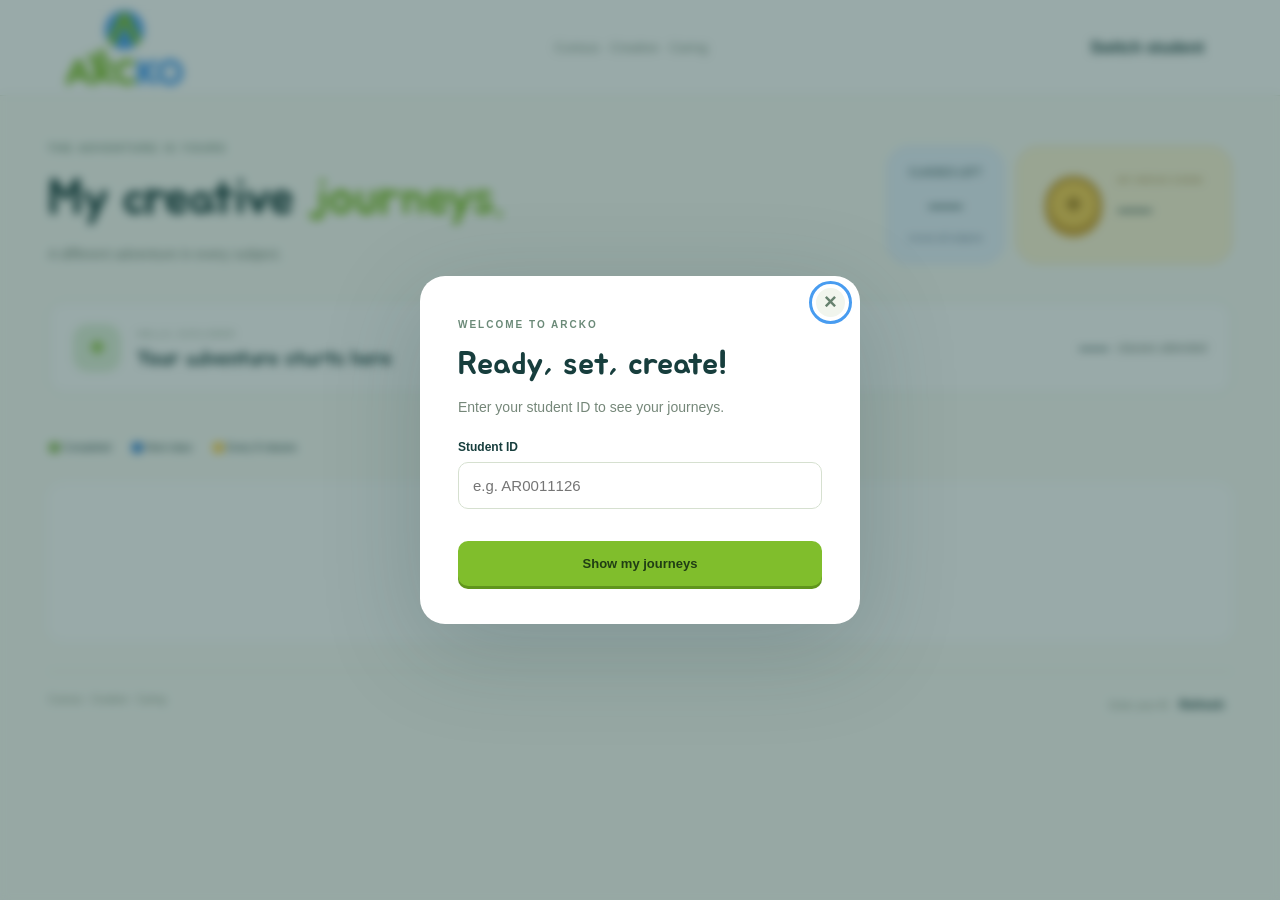
<file: journey/index.html>
<!doctype html><html lang="en"><head><meta charset="UTF-8"><meta name="viewport" content="width=device-width,initial-scale=1"><meta name="robots" content="noindex,nofollow"><meta name="referrer" content="no-referrer"><title>Arcko · My Creative Journeys</title><link rel="stylesheet" href="/journey/style.css?v=subject-maps-1"></head><body><header><a class="brand" href="/journey/" aria-label="Arcko Creative and Design Academy"><svg viewBox="185 340 1140 730" role="img" aria-label="Arcko"><image href="/assets/arcko-logo-original.png" width="1500" height="1500"/></svg></a><span class="tagline">Curious · Creative · Caring</span><button id="switch">Switch student</button></header><main><section class="intro"><div><small class="eyebrow">THE ADVENTURE IS YOURS</small><h1>My creative <em>journeys.</em></h1><p>A different adventure in every subject.</p></div><div class="student-balances"><div class="remaining"><small>CLASSES LEFT</small><strong id="remaining">—</strong><small>Across all subjects</small></div><div class="wallet"><span class="coin">✦</span><div><small>MY ARCKO COINS</small><strong id="coins">—</strong></div></div></div></section><section class="profile"><div class="avatar">✦</div><div><small>HELLO, EXPLORER</small><h2 id="studentLabel">Your adventure starts here</h2></div><div class="attendance-total"><strong id="attended">—</strong><span>classes attended</span></div></section><nav id="subjectTabs" aria-label="Jump to subject journey"></nav><div class="legend"><span>🟢 Completed</span><span>🔵 Next class</span><span>🟡 Every 8 classes</span></div><p id="historyNote" class="history-note"></p><div id="maps"></div><footer><span>Curious · Creative · Caring</span><span><span id="syncStatus" role="status">Enter your ID</span> <button id="refresh">Refresh</button></span></footer></main><dialog id="login"><button class="close" id="closeLogin" aria-label="Close">×</button><small class="eyebrow">WELCOME TO ARCKO</small><h2>Ready, set, create!</h2><p>Enter your student ID to see your journeys.</p><form id="form"><label for="studentId">Student ID</label><input id="studentId" placeholder="e.g. AR0011126" maxlength="18" required autocomplete="off" autocapitalize="characters" spellcheck="false"><p id="error" role="alert"></p><button class="primary" id="submit">Show my journeys</button></form></dialog><dialog id="detail"><button class="close" id="closeDetail" aria-label="Close">×</button><small class="eyebrow" id="detailSubject"></small><p id="detailClass"></p><h2 id="detailTitle"></h2><p id="detailDate"></p></dialog><script src="/config.js"></script><script src="/journey/app.js?v=subject-maps-1"></script></body></html>
</file>
<file: journey/style.css>
:root{--green:#1baa5b;--blue:#1e7fbf;--ink:#173e3d}*{box-sizing:border-box}body{margin:0;background:#fbfcf7;color:var(--ink);font-family:Arial,sans-serif}button,input{font:inherit}button{cursor:pointer;border:0;background:none;color:var(--ink);font-weight:bold;padding:12px}header{height:96px;padding:0 5%;display:flex;align-items:center;justify-content:space-between;border-bottom:1px solid #e4e9dc;background:white}.brand{font:38px Jua,Arial;color:var(--green);text-decoration:none;letter-spacing:-2px}.brand span{color:var(--blue)}.brand small{display:block;font:bold 8px Arial;letter-spacing:1px}.tagline{font-size:13px;color:#7c9082}main{max-width:1380px;margin:auto;padding:42px 48px 20px}.intro{display:flex;justify-content:space-between;align-items:center;margin-bottom:30px}.eyebrow{font-size:10px;letter-spacing:2px;font-weight:bold;color:#6b8a78}h1{font:50px Jua,Arial;letter-spacing:-1px;margin:12px 0}h1 em{color:var(--green);font-style:normal}p{font-size:14px;color:#758779;line-height:1.6;margin:6px 0}h2,h3{font-family:Jua,Arial;font-weight:400;margin:0}h2{font-size:25px}.wallet{background:#fff6d7;border:1px solid #eedfa7;border-radius:22px;padding:20px 28px;display:flex;align-items:center;gap:16px}.coin{width:57px;height:57px;display:grid;place-items:center;border:5px double #bc8c1c;border-radius:50%;background:#f8cf52;color:#9e7718;font-size:30px;box-shadow:0 4px #dda933}.wallet div{display:flex;flex-direction:column}.wallet small{font-size:9px;color:#967c34;letter-spacing:.5px}.wallet strong{font:34px Jua,Arial;margin:3px 0}.profile{display:flex;align-items:center;gap:16px;padding:21px 24px;border:1px solid #e0e8d8;background:white;border-radius:18px}.avatar{background:#e0f1d9;color:var(--green);width:48px;height:48px;display:grid;place-items:center;font-size:27px;border-radius:15px}.profile small{font-size:9px;letter-spacing:1px;color:#829982}.profile h2{font-size:21px;margin-top:5px}.progress{margin-left:auto;width:29%;margin-right:20px}.progress>div:first-child{display:flex;justify-content:space-between;font-size:10px;margin-bottom:10px}.progress span{color:#829582}.track{height:7px;background:#edf2e6;border-radius:10px;overflow:hidden}.track i{display:block;height:100%;background:var(--green);transition:width .5s}.primary{background:var(--green);color:white;border-radius:10px;padding:15px 20px;box-shadow:0 3px #118747;font-size:13px}.primary:hover{background:#158e4b}.mapheading{display:flex;align-items:center;justify-content:space-between;margin:35px 0 17px}.mapheading p{font-size:12px}.legend{display:flex;gap:20px;font-size:10px}.map{height:790px;position:relative;background:linear-gradient(#d6f0f5,#e8f6e3 40%,#e6f0ce);border:6px solid white;outline:1px solid #dce6d5;border-radius:28px;overflow:hidden}.maplabel{position:absolute;top:29px;width:100%;text-align:center;font-size:10px;letter-spacing:3px;color:#6faaa4}.cloud{position:absolute;background:#ffffffb0;width:150px;height:35px;border-radius:50%;top:50px}.cloud:after{content:'';position:absolute;width:75px;height:55px;background:#ffffff90;bottom:0;left:30px;border-radius:50%}.c1{left:4%}.c2{right:5%;top:70px}.mountains{position:absolute;width:100%;height:140px;top:80px;background:#bddfc8;clip-path:polygon(0 80%,9% 20%,17% 75%,25% 0,34% 90%,48% 35%,60% 95%,73% 10%,85% 85%,94% 20%,100% 60%,100% 100%,0 100%);opacity:.45}.hill{position:absolute;background:#c9e3ac;border-radius:50%;width:650px;height:360px;transform:rotate(-15deg)}.h1{left:-300px;top:270px}.h2{right:-350px;bottom:-80px}.flower{position:absolute;font-size:65px;color:#ffffffa0}.f1{left:2%;top:350px}.f2{right:4%;bottom:90px;color:#edc56c}.journey-board{position:absolute;inset:80px 65px 85px}.journey-board svg{position:absolute;width:100%;height:100%;overflow:visible}.stone{position:absolute;transform:translate(-50%,-50%);width:51px;height:51px;border-radius:17px;background:#deeadf;color:#849e8a;border:3px solid white;box-shadow:0 5px #abc5a8;font:22px Jua,Arial;padding:0;transition:transform .15s;z-index:1}.stone:hover{transform:translate(-50%,-57%)}.stone.completed{background:var(--green);color:white;box-shadow:0 5px #138746}.stone.active{background:var(--blue);color:white;box-shadow:0 5px #126799,0 0 0 7px #ffffff90}.stone.golden{background:linear-gradient(130deg,#fff1ad,#f2bd34);border-color:#fff9d6;color:#92701b;box-shadow:0 5px #c6a144}.stone.golden.active{box-shadow:0 5px #bc9225,0 0 0 7px #ffffffb0}.stone .star{position:absolute;top:-19px;left:13px;color:#b7861f;font-size:19px;text-shadow:0 1px white}.stone .tick{position:absolute;right:-5px;top:-7px;background:white;color:var(--green);border-radius:50%;width:17px;height:17px;font:bold 12px Arial;padding-top:2px}.stone .you{position:absolute;white-space:nowrap;top:-32px;left:50%;transform:translateX(-50%);font:bold 8px Arial;background:var(--ink);color:white;padding:5px 7px;border-radius:5px}.stone.locked:not(.golden){opacity:.72}.start{position:absolute;bottom:25px;left:40px;font:bold 9px Arial;letter-spacing:1px;color:#6e9269}.finish{position:absolute;right:35px;bottom:15px;text-align:center;font-size:32px;color:#b18a29}.finish small{display:block;font:bold 8px Arial;letter-spacing:1px}.bottom{display:flex;align-items:center;gap:16px;padding:25px 5px}.bottom button{margin-left:auto}.goldstar{font-size:36px;color:#d5aa32}.bottom h3{font-size:19px}.bottom p{font-size:12px}footer{display:flex;justify-content:space-between;border-top:1px solid #e1e8da;padding:22px 0;color:#8b9a87;font-size:10px}dialog{border:0;border-radius:25px;padding:38px;width:440px;max-width:92vw;color:var(--ink);box-shadow:0 24px 100px #173e3d33}dialog::backdrop{background:#173e3d70;backdrop-filter:blur(5px)}dialog h2{font-size:32px;margin:12px 0}.close{position:absolute;right:15px;top:12px;background:#f1f5ed;border-radius:50%;width:29px;height:29px;font-size:22px;padding:0;color:#66816e}label{display:block;font-size:12px;font-weight:bold;margin:22px 0 8px}input,textarea{width:100%;padding:14px;border:1px solid #d6e0d0;border-radius:10px;font:15px Arial}input:focus,textarea:focus{outline:2px solid var(--green)}form .primary{width:100%}#error{font-size:12px;color:#b54f3a}.demo{border-top:1px solid #e5eadd;padding-top:20px;margin-top:25px}.demo small{font-size:9px;letter-spacing:1px;color:#7b8c79}.demo div{display:flex;gap:6px;flex-wrap:wrap;margin-top:10px}.demo button{border:1px solid #dae5d3;background:#f3f8ee;border-radius:7px;padding:9px;font-size:10px}.demo p{font-size:10px}.reward{padding:12px;background:#fff5cf;border-radius:10px;color:#98731b;margin:20px 0;font-weight:bold}.tasks{font-size:13px;color:#647f6c;line-height:1.9;padding-left:20px}textarea{min-height:85px;margin-top:8px}#content .primary{width:100%;margin-top:16px}.status{color:var(--blue);font-size:12px}#toast{position:fixed;bottom:25px;left:50%;transform:translateX(-50%);background:var(--ink);color:white;border-radius:10px;padding:14px 24px;display:none;z-index:10;font-size:13px}@media(max-width:760px){header{height:78px;padding:0 20px}.tagline{display:none}.brand{font-size:30px}header button{font-size:11px}main{padding:25px 17px}.intro{align-items:flex-start;gap:14px}h1{font-size:35px}.intro p{font-size:12px}.eyebrow{font-size:8px}.wallet{padding:12px;gap:8px;border-radius:15px}.coin{width:35px;height:35px;font-size:20px;border-width:3px}.wallet strong{font-size:27px}.wallet small{font-size:7px}.wallet small:last-child{display:none}.profile{padding:15px;flex-wrap:wrap;gap:12px}.profile h2{font-size:19px}.progress{order:3;width:100%;margin:3px 0}.profile .primary{margin-left:auto;font-size:11px;padding:12px}.mapheading{align-items:flex-start;gap:12px;flex-direction:column}.legend{gap:15px}.map{height:1150px;border-width:4px}.journey-board{inset:75px 31px 75px}.stone{width:42px;height:42px;font-size:19px;border-radius:13px}.stone .star{left:9px}.maplabel{font-size:8px}.bottom{flex-wrap:wrap;gap:10px}.bottom>div:nth-child(2){flex:1}.bottom button{margin-left:35px;font-size:12px}.bottom h3{font-size:17px}footer{gap:20px;font-size:9px}.start{left:20px;font-size:7px}.finish{right:15px}.c1{left:-80px}.c2{right:-70px}}

@font-face{font-family:Jua;src:url('/assets/Jua-Latin.ttf') format('truetype');font-display:swap}
:root{--green:#80be2c;--blue:#489cf0}.brand svg{width:175px;height:60px;display:block}.student-balances{display:flex;gap:12px}.remaining{display:flex;flex-direction:column;justify-content:center;text-align:center;padding:20px;background:#eaf4ff;border-radius:22px;border:1px solid #d5e6f5}.remaining small{font-size:10px}.remaining strong{font:34px Jua,Arial;margin-top:6px}.primary{color:#203e14;box-shadow:0 3px #60951c}.primary:hover{background:#93ce45}.stone.completed{box-shadow:0 5px #60951c}.stone.active{box-shadow:0 5px #286caf,0 0 0 7px #ffffff90}button:focus-visible{outline:3px solid var(--blue);outline-offset:4px}button:disabled{cursor:wait;opacity:.6}.status{line-height:1.6}footer button{padding:4px 8px;font-size:12px}#error{min-height:20px}.map{scroll-margin:20px}@media(max-width:760px){.intro{flex-direction:column}.student-balances{width:100%}.wallet,.remaining{flex:1}.remaining{padding:12px}.remaining strong{font-size:27px}.brand svg{width:140px}.profile .progress{font-size:11px}footer{flex-wrap:wrap}}

.brand svg{width:120px;height:80px}@media(max-width:760px){.brand svg{width:100px;height:66px}}

#subjectTabs{display:flex;gap:10px;flex-wrap:wrap;margin:24px 0}#subjectTabs a{color:#234a36;background:white;border:1px solid #d8e6d8;padding:12px 16px;border-radius:10px;text-decoration:none;font-size:13px}#subjectTabs span{margin-left:8px;color:#60786a}.attendance-total{margin-left:auto;display:flex;align-items:center;gap:8px}.attendance-total strong{font:30px Jua,Arial}.attendance-total span{font-size:12px;color:#6a7b70}.subject-journey{scroll-margin-top:20px;margin-bottom:44px}.subject-level{background:#e7f2db;color:#466b22;padding:9px 14px;border-radius:8px;font-size:12px}.empty-state{text-align:center;padding:70px 20px;background:white;border-radius:16px;margin:30px 0;color:#6a7b70}.history-note{font-size:12px;margin:16px 0}.history-note:empty{display:none}.remaining small:last-child{font-size:9px;margin-top:6px;color:#60778c}.brand svg{width:120px;height:80px}#detail{text-align:center;padding:40px 30px}#detailDate{font-size:18px;color:#355943}#detailClass{font-size:12px;margin-top:20px}#detailSubject{display:block;padding-right:15px}@media(max-width:760px){.brand svg{width:100px;height:66px}.attendance-total{width:100%;margin-left:60px}.intro{flex-direction:column}.student-balances{width:100%}.remaining,.wallet{flex:1}.subject-journey{margin-bottom:30px}.legend{flex-wrap:wrap;line-height:1.8}}
</file>
<file: student/style.css>
:root{--green:#1baa5b;--blue:#1e7fbf;--ink:#173e3d}*{box-sizing:border-box}body{margin:0;background:#fbfcf7;color:var(--ink);font-family:Arial,sans-serif}button,input{font:inherit}button{cursor:pointer;border:0;background:none;color:var(--ink);font-weight:bold;padding:12px}header{height:96px;padding:0 5%;display:flex;align-items:center;justify-content:space-between;border-bottom:1px solid #e4e9dc;background:white}.brand{font:38px Jua,Arial;color:var(--green);text-decoration:none;letter-spacing:-2px}.brand span{color:var(--blue)}.brand small{display:block;font:bold 8px Arial;letter-spacing:1px}.tagline{font-size:13px;color:#7c9082}main{max-width:1380px;margin:auto;padding:42px 48px 20px}.intro{display:flex;justify-content:space-between;align-items:center;margin-bottom:30px}.eyebrow{font-size:10px;letter-spacing:2px;font-weight:bold;color:#6b8a78}h1{font:50px Jua,Arial;letter-spacing:-1px;margin:12px 0}h1 em{color:var(--green);font-style:normal}p{font-size:14px;color:#758779;line-height:1.6;margin:6px 0}h2,h3{font-family:Jua,Arial;font-weight:400;margin:0}h2{font-size:25px}.wallet{background:#fff6d7;border:1px solid #eedfa7;border-radius:22px;padding:20px 28px;display:flex;align-items:center;gap:16px}.coin{width:57px;height:57px;display:grid;place-items:center;border:5px double #bc8c1c;border-radius:50%;background:#f8cf52;color:#9e7718;font-size:30px;box-shadow:0 4px #dda933}.wallet div{display:flex;flex-direction:column}.wallet small{font-size:9px;color:#967c34;letter-spacing:.5px}.wallet strong{font:34px Jua,Arial;margin:3px 0}.profile{display:flex;align-items:center;gap:16px;padding:21px 24px;border:1px solid #e0e8d8;background:white;border-radius:18px}.avatar{background:#e0f1d9;color:var(--green);width:48px;height:48px;display:grid;place-items:center;font-size:27px;border-radius:15px}.profile small{font-size:9px;letter-spacing:1px;color:#829982}.profile h2{font-size:21px;margin-top:5px}.progress{margin-left:auto;width:29%;margin-right:20px}.progress>div:first-child{display:flex;justify-content:space-between;font-size:10px;margin-bottom:10px}.progress span{color:#829582}.track{height:7px;background:#edf2e6;border-radius:10px;overflow:hidden}.track i{display:block;height:100%;background:var(--green);transition:width .5s}.primary{background:var(--green);color:white;border-radius:10px;padding:15px 20px;box-shadow:0 3px #118747;font-size:13px}.primary:hover{background:#158e4b}.mapheading{display:flex;align-items:center;justify-content:space-between;margin:35px 0 17px}.mapheading p{font-size:12px}.legend{display:flex;gap:20px;font-size:10px}.map{height:790px;position:relative;background:linear-gradient(#d6f0f5,#e8f6e3 40%,#e6f0ce);border:6px solid white;outline:1px solid #dce6d5;border-radius:28px;overflow:hidden}.maplabel{position:absolute;top:29px;width:100%;text-align:center;font-size:10px;letter-spacing:3px;color:#6faaa4}.cloud{position:absolute;background:#ffffffb0;width:150px;height:35px;border-radius:50%;top:50px}.cloud:after{content:'';position:absolute;width:75px;height:55px;background:#ffffff90;bottom:0;left:30px;border-radius:50%}.c1{left:4%}.c2{right:5%;top:70px}.mountains{position:absolute;width:100%;height:140px;top:80px;background:#bddfc8;clip-path:polygon(0 80%,9% 20%,17% 75%,25% 0,34% 90%,48% 35%,60% 95%,73% 10%,85% 85%,94% 20%,100% 60%,100% 100%,0 100%);opacity:.45}.hill{position:absolute;background:#c9e3ac;border-radius:50%;width:650px;height:360px;transform:rotate(-15deg)}.h1{left:-300px;top:270px}.h2{right:-350px;bottom:-80px}.flower{position:absolute;font-size:65px;color:#ffffffa0}.f1{left:2%;top:350px}.f2{right:4%;bottom:90px;color:#edc56c}.journey-board{position:absolute;inset:80px 65px 85px}.journey-board svg{position:absolute;width:100%;height:100%;overflow:visible}.stone{position:absolute;transform:translate(-50%,-50%);width:51px;height:51px;border-radius:17px;background:#deeadf;color:#849e8a;border:3px solid white;box-shadow:0 5px #abc5a8;font:22px Jua,Arial;padding:0;transition:transform .15s;z-index:1}.stone:hover{transform:translate(-50%,-57%)}.stone.completed{background:var(--green);color:white;box-shadow:0 5px #138746}.stone.active{background:var(--blue);color:white;box-shadow:0 5px #126799,0 0 0 7px #ffffff90}.stone.golden{background:linear-gradient(130deg,#fff1ad,#f2bd34);border-color:#fff9d6;color:#92701b;box-shadow:0 5px #c6a144}.stone.golden.active{box-shadow:0 5px #bc9225,0 0 0 7px #ffffffb0}.stone .star{position:absolute;top:-19px;left:13px;color:#b7861f;font-size:19px;text-shadow:0 1px white}.stone .tick{position:absolute;right:-5px;top:-7px;background:white;color:var(--green);border-radius:50%;width:17px;height:17px;font:bold 12px Arial;padding-top:2px}.stone .you{position:absolute;white-space:nowrap;top:-32px;left:50%;transform:translateX(-50%);font:bold 8px Arial;background:var(--ink);color:white;padding:5px 7px;border-radius:5px}.stone.locked:not(.golden){opacity:.72}.start{position:absolute;bottom:25px;left:40px;font:bold 9px Arial;letter-spacing:1px;color:#6e9269}.finish{position:absolute;right:35px;bottom:15px;text-align:center;font-size:32px;color:#b18a29}.finish small{display:block;font:bold 8px Arial;letter-spacing:1px}.bottom{display:flex;align-items:center;gap:16px;padding:25px 5px}.bottom button{margin-left:auto}.goldstar{font-size:36px;color:#d5aa32}.bottom h3{font-size:19px}.bottom p{font-size:12px}footer{display:flex;justify-content:space-between;border-top:1px solid #e1e8da;padding:22px 0;color:#8b9a87;font-size:10px}dialog{border:0;border-radius:25px;padding:38px;width:440px;max-width:92vw;color:var(--ink);box-shadow:0 24px 100px #173e3d33}dialog::backdrop{background:#173e3d70;backdrop-filter:blur(5px)}dialog h2{font-size:32px;margin:12px 0}.close{position:absolute;right:15px;top:12px;background:#f1f5ed;border-radius:50%;width:29px;height:29px;font-size:22px;padding:0;color:#66816e}label{display:block;font-size:12px;font-weight:bold;margin:22px 0 8px}input,textarea{width:100%;padding:14px;border:1px solid #d6e0d0;border-radius:10px;font:15px Arial}input:focus,textarea:focus{outline:2px solid var(--green)}form .primary{width:100%}#error{font-size:12px;color:#b54f3a}.demo{border-top:1px solid #e5eadd;padding-top:20px;margin-top:25px}.demo small{font-size:9px;letter-spacing:1px;color:#7b8c79}.demo div{display:flex;gap:6px;flex-wrap:wrap;margin-top:10px}.demo button{border:1px solid #dae5d3;background:#f3f8ee;border-radius:7px;padding:9px;font-size:10px}.demo p{font-size:10px}.reward{padding:12px;background:#fff5cf;border-radius:10px;color:#98731b;margin:20px 0;font-weight:bold}.tasks{font-size:13px;color:#647f6c;line-height:1.9;padding-left:20px}textarea{min-height:85px;margin-top:8px}#content .primary{width:100%;margin-top:16px}.status{color:var(--blue);font-size:12px}#toast{position:fixed;bottom:25px;left:50%;transform:translateX(-50%);background:var(--ink);color:white;border-radius:10px;padding:14px 24px;display:none;z-index:10;font-size:13px}@media(max-width:760px){header{height:78px;padding:0 20px}.tagline{display:none}.brand{font-size:30px}header button{font-size:11px}main{padding:25px 17px}.intro{align-items:flex-start;gap:14px}h1{font-size:35px}.intro p{font-size:12px}.eyebrow{font-size:8px}.wallet{padding:12px;gap:8px;border-radius:15px}.coin{width:35px;height:35px;font-size:20px;border-width:3px}.wallet strong{font-size:27px}.wallet small{font-size:7px}.wallet small:last-child{display:none}.profile{padding:15px;flex-wrap:wrap;gap:12px}.profile h2{font-size:19px}.progress{order:3;width:100%;margin:3px 0}.profile .primary{margin-left:auto;font-size:11px;padding:12px}.mapheading{align-items:flex-start;gap:12px;flex-direction:column}.legend{gap:15px}.map{height:1150px;border-width:4px}.journey-board{inset:75px 31px 75px}.stone{width:42px;height:42px;font-size:19px;border-radius:13px}.stone .star{left:9px}.maplabel{font-size:8px}.bottom{flex-wrap:wrap;gap:10px}.bottom>div:nth-child(2){flex:1}.bottom button{margin-left:35px;font-size:12px}.bottom h3{font-size:17px}footer{gap:20px;font-size:9px}.start{left:20px;font-size:7px}.finish{right:15px}.c1{left:-80px}.c2{right:-70px}}

@font-face{font-family:Jua;src:url('/assets/Jua-Latin.ttf') format('truetype');font-display:swap}
:root{--green:#80be2c;--blue:#489cf0}.brand svg{width:175px;height:60px;display:block}.student-balances{display:flex;gap:12px}.remaining{display:flex;flex-direction:column;justify-content:center;text-align:center;padding:20px;background:#eaf4ff;border-radius:22px;border:1px solid #d5e6f5}.remaining small{font-size:10px}.remaining strong{font:34px Jua,Arial;margin-top:6px}.primary{color:#203e14;box-shadow:0 3px #60951c}.primary:hover{background:#93ce45}.stone.completed{box-shadow:0 5px #60951c}.stone.active{box-shadow:0 5px #286caf,0 0 0 7px #ffffff90}button:focus-visible{outline:3px solid var(--blue);outline-offset:4px}button:disabled{cursor:wait;opacity:.6}.status{line-height:1.6}footer button{padding:4px 8px;font-size:12px}#error{min-height:20px}.map{scroll-margin:20px}@media(max-width:760px){.intro{flex-direction:column}.student-balances{width:100%}.wallet,.remaining{flex:1}.remaining{padding:12px}.remaining strong{font-size:27px}.brand svg{width:140px}.profile .progress{font-size:11px}footer{flex-wrap:wrap}}

.brand svg{width:120px;height:80px}@media(max-width:760px){.brand svg{width:100px;height:66px}}

#subjectTabs{display:flex;gap:10px;flex-wrap:wrap;margin:24px 0}#subjectTabs a{color:#234a36;background:white;border:1px solid #d8e6d8;padding:12px 16px;border-radius:10px;text-decoration:none;font-size:13px}#subjectTabs span{margin-left:8px;color:#60786a}.attendance-total{margin-left:auto;display:flex;align-items:center;gap:8px}.attendance-total strong{font:30px Jua,Arial}.attendance-total span{font-size:12px;color:#6a7b70}.subject-journey{scroll-margin-top:20px;margin-bottom:44px}.subject-level{background:#e7f2db;color:#466b22;padding:9px 14px;border-radius:8px;font-size:12px}.empty-state{text-align:center;padding:70px 20px;background:white;border-radius:16px;margin:30px 0;color:#6a7b70}.history-note{font-size:12px;margin:16px 0}.history-note:empty{display:none}.remaining small:last-child{font-size:9px;margin-top:6px;color:#60778c}.brand svg{width:120px;height:80px}#detail{text-align:center;padding:40px 30px}#detailDate{font-size:18px;color:#355943}#detailClass{font-size:12px;margin-top:20px}#detailSubject{display:block;padding-right:15px}@media(max-width:760px){.brand svg{width:100px;height:66px}.attendance-total{width:100%;margin-left:60px}.intro{flex-direction:column}.student-balances{width:100%}.remaining,.wallet{flex:1}.subject-journey{margin-bottom:30px}.legend{flex-wrap:wrap;line-height:1.8}}
</file>
